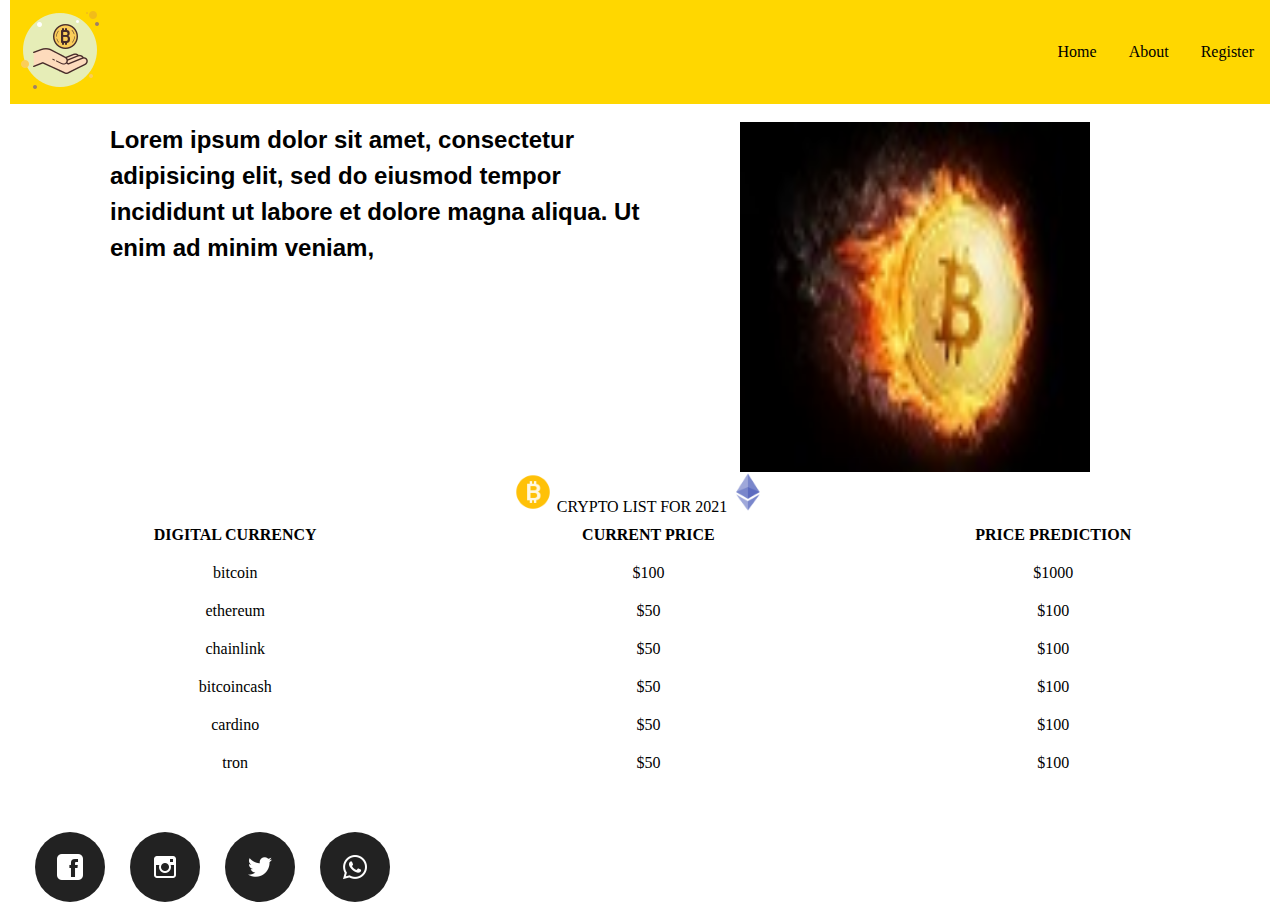
<file: index.html>
<!DOCTYPE html>
<html>
<head>
	<link rel="stylesheet" href="./index.css">
	<title>LANDING PAGE</title>
</head>
<body> 
<nav>
	<div class="logo">
		<div class="logopic">
			<img src="./assets/icons/logo.png">
		</div>
	</div>
	<div class="navcontent">
		<ul>
			<li><a href="#"> home </a></li>
			<li><a href="./about.html"> about </a></li>
			<li><a href="./register.html"> register </a></li>
		</ul>
	</div>
</nav><br>

<div class="mid">
<p id="o">Lorem ipsum dolor sit amet, consectetur adipisicing elit, sed do eiusmod
tempor incididunt ut labore et dolore magna aliqua. Ut enim ad minim veniam,</p>
<img src="./assets/photos/download.jpg" class="crimg" id="o">
</div>

<table style="width:100%">
  <caption><img src="./assets/icons/icons8_bitcoin_96px.png" class="capb"> CRYPTO LIST FOR 2021<img src="./assets/icons/icons8_ethereum_96px.png" class="capb"></caption>
  <tr>
    <th>DIGITAL CURRENCY</th>
    <th>CURRENT PRICE</th>
    <th>PRICE PREDICTION</th>
  </tr>
  <tr>
    <td>bitcoin</td>
    <td>$100</td>
    <td>$1000</td>
  </tr>
  <tr>
    <td>ethereum</td>
    <td>$50</td>
    <td>$100</td>
  </tr>
  <tr>
    <td>chainlink</td>
    <td>$50</td>
    <td>$100</td>
  </tr>
  <tr>
    <td>bitcoincash</td>
    <td>$50</td>
    <td>$100</td>
  </tr>
  <tr>
    <td>cardino</td>
    <td>$50</td>
    <td>$100</td>
  </tr>
  <tr>
    <td>tron</td>
    <td>$50</td>
    <td>$100</td>
  </tr>
</table>

<footer>
	<div>
		<ul class="footlink">
			<div><li><a href="#"><img src="./assets/icons/icons8_facebook_52px.png"></a></li></div>
			<div><li><a href="#"><img src="./assets/icons/icons8_instagram_old_64px.png"></a></li></div>
			<div><li><a href="#"><img src="./assets/icons/icons8_twitter_64px.png"></a></li></div>
			<div><li><a href="#"><img src="./assets/icons/icons8_whatsapp_64px.png"></a></li></div>
		</ul>
		
	</div>
</footer>

</body>
</html>
</file>
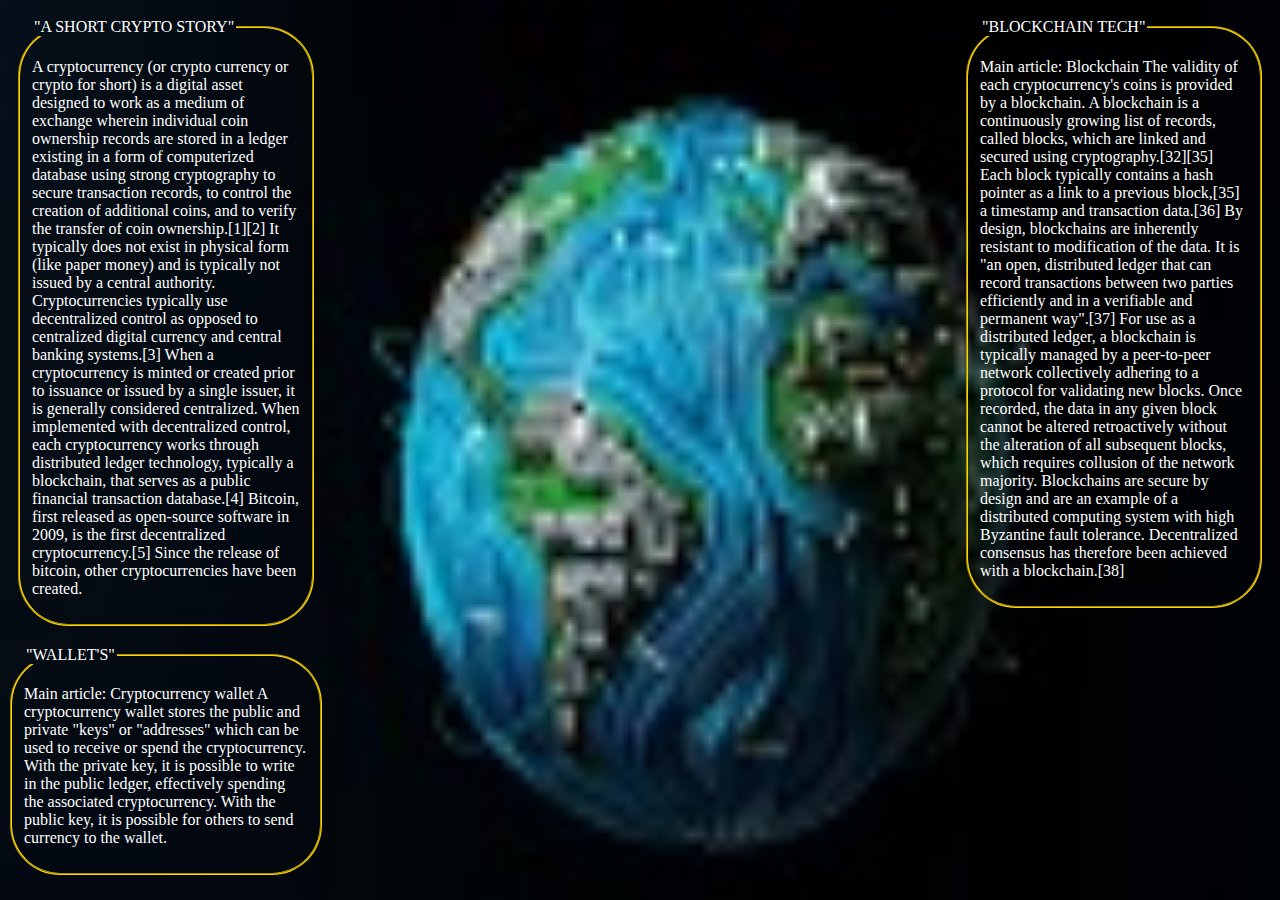
<file: about.html>
<!DOCTYPE html>
<html>
<head>
	<link rel="stylesheet" type="text/css" href="about.css">
	<title>ABOUT CRYPTO</title>
	
</head>
<body>
	<div><fieldset class="abtone">
		<legend>"A SHORT CRYPTO STORY"</legend>
		<P>A cryptocurrency (or crypto currency or crypto for short) is a digital asset designed to work as a medium of exchange wherein individual coin ownership records are stored in a ledger existing in a form of computerized database using strong cryptography to secure transaction records, to control the creation of additional coins, and to verify the transfer of coin ownership.[1][2] It typically does not exist in physical form (like paper money) and is typically not issued by a central authority. Cryptocurrencies typically use decentralized control as opposed to centralized digital currency and central banking systems.[3] When a cryptocurrency is minted or created prior to issuance or issued by a single issuer, it is generally considered centralized. When implemented with decentralized control, each cryptocurrency works through distributed ledger technology, typically a blockchain, that serves as a public financial transaction database.[4]

Bitcoin, first released as open-source software in 2009, is the first decentralized cryptocurrency.[5] Since the release of bitcoin, other cryptocurrencies have been created.</P>
	</fieldset></div>
	<div></div>
	<div></div>
<div><fieldset class="abtone">
		<legend>"BLOCKCHAIN TECH"</legend>
		<P>Main article: Blockchain
The validity of each cryptocurrency's coins is provided by a blockchain. A blockchain is a continuously growing list of records, called blocks, which are linked and secured using cryptography.[32][35] Each block typically contains a hash pointer as a link to a previous block,[35] a timestamp and transaction data.[36] By design, blockchains are inherently resistant to modification of the data. It is "an open, distributed ledger that can record transactions between two parties efficiently and in a verifiable and permanent way".[37] For use as a distributed ledger, a blockchain is typically managed by a peer-to-peer network collectively adhering to a protocol for validating new blocks. Once recorded, the data in any given block cannot be altered retroactively without the alteration of all subsequent blocks, which requires collusion of the network majority.

Blockchains are secure by design and are an example of a distributed computing system with high Byzantine fault tolerance. Decentralized consensus has therefore been achieved with a blockchain.[38]</P>
	</fieldset></div>
	<div><fieldset class="abttwo">
		<legend>"WALLET'S"</legend>
		<P>Main article: Cryptocurrency wallet
A cryptocurrency wallet stores the public and private "keys" or "addresses" which can be used to receive or spend the cryptocurrency. With the private key, it is possible to write in the public ledger, effectively spending the associated cryptocurrency. With the public key, it is possible for others to send currency to the wallet.</P>
	</fieldset></div>
	<div></div>
	<div></div>
	
</html>
</file>
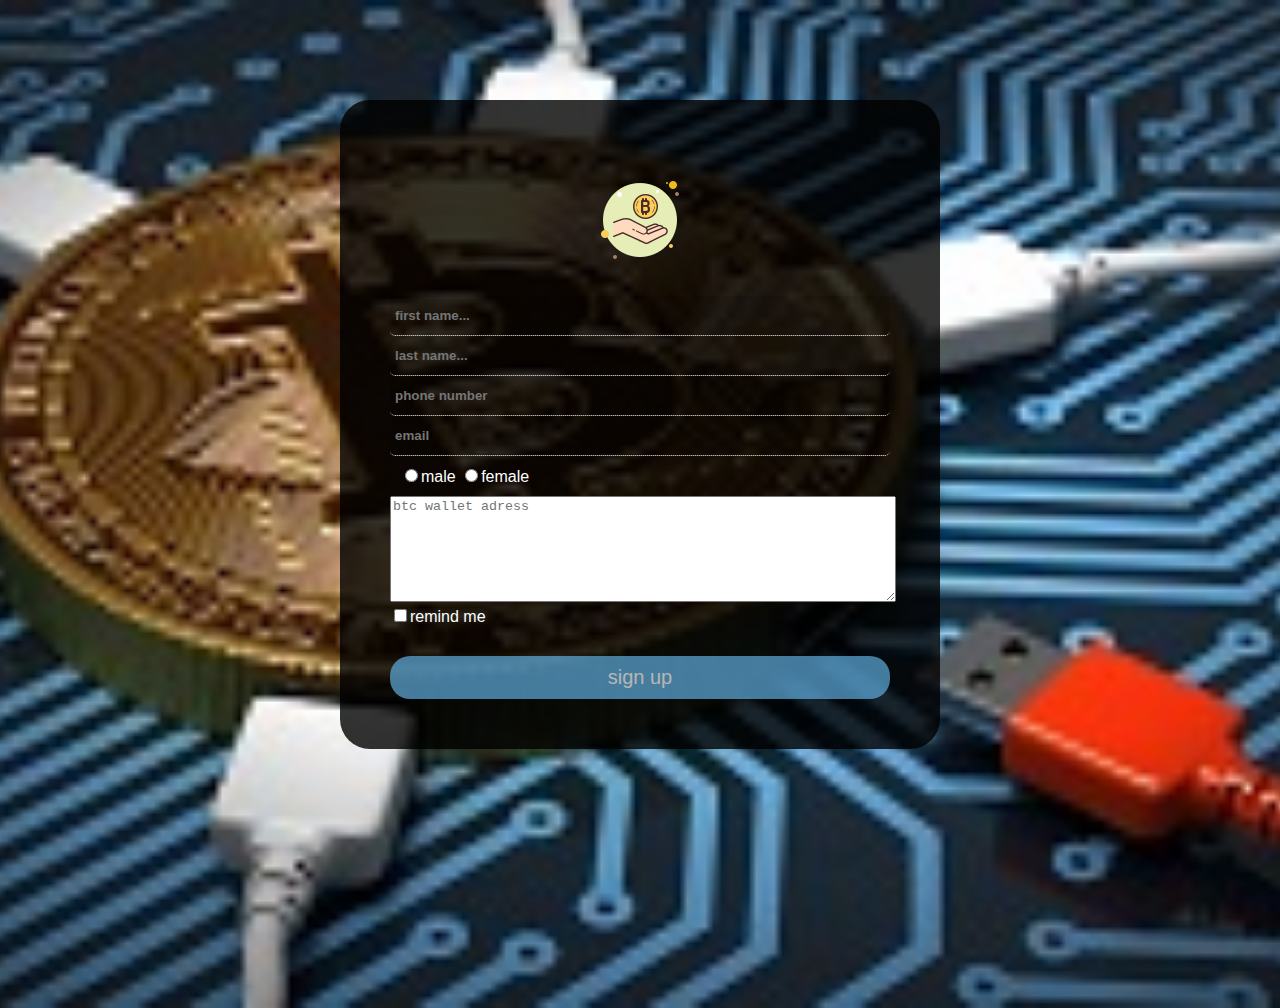
<file: register.html>
<!DOCTYPE html>
<html>
<head>
	<link rel="stylesheet" type="text/css" href="./register.css">
	<title>REGISTER</title>
</head>
<body>
	<div class="wrap">

		<h2><img src="assets/icons/logo.png"></h2>
		<form>
			<input type="text" name="" placeholder="first name..." required>
			<input type="text" name="" placeholder="last name..." required>
			<input type="digit" name="" placeholder="phone number" required>
			<input type="email" name="" placeholder="email" required>
			<div class="gender">
			<input type="radio" name="">male
			<input type="radio" name="">female
			</div>
			<textarea placeholder="btc wallet adress" class="btc"></textarea>
			<input type="checkbox" name="">remind me
			<input type="submit" name="" value="sign up">
		</form>
	</div>
</body>
</html>
</file>
<file: index.css>
*{
	margin: 0;
	padding: 0;
}
.crimg{
	height: 350px;
	width: 350px;
	margin-left: 100px
}
nav{
	background-color:  #FFD700;
	display: flex;
	justify-content: space-between;
	align-items: center;
}
.navcontent ul{
	margin: 0;
	padding: 0;
	display: flex;
	
	
}
.navcontent ul li{
	list-style: none;
	padding: 1rem;
	text-transform: capitalize;
}
.navcontent ul li a{
	color: black;
	text-decoration: none;
	font-weight: 10px;
	font-size:1rem;
	transform: scale(0.5);
}
.capb{
	height: 40px;
}
table, th, td {
    border-collapse: collapse;
}
th, td {
    padding: 10px;
    text-align: center;
}
caption{
	text-transform: capitalize;
}
.mid{
	display: grid;
	grid-template-columns: repeat(2, 1fr);
}
body{
	margin-left: 10px;
	margin-right: 10px;
}
.footlink{
	bottom: 40px;
	left: 100px;
	display: flex;
	float: left;
	margin-top: 50px;
	margin-bottom: 10px;
}
.footlink li{
list-style: none;
}
.footlink li a {
	display: inline-block;
	margin-left: 25px;
	background: #222;
	width: 70px;
	height: 70px;
	display: flex;
	justify-content: center;
	align-items: center;
	border-radius: 50%;
	transition: 0.2s;
}
.footlink li a :hover{
	border-radius: 50px;
	background:  #FFD700;
	transform: translate(-20px);
}
.footlink li a img{
	
	transform: scale(0.5);
}
p{
	justify-content: space-between;
	font-family: "Montserrat", sans-serif !important; 
	position: relative;
	max-width: 600px;
	font-size: 1.5rem;
	line-height: 1.5em;
	font-weight: 700;
	margin-left: 100px;
}
@media (max-width: 900px){
	.crimg{
	display: none;
}
.mid{
	display:flex;
	flex-direction: column;
	margin: 0;
	
}
p{
	font-family: "Montserrat", sans-serif !important; 
	position: relative;
	max-width: 600px;
	font-size: 1.5rem;
	line-height: 1.5em;
	font-weight: 700;

}
}
</file>
<file: about.css>
body{
	background-image: url(assets/photos/planet-5120x2880-earth-dark-5k-22714.jpg);
	background-repeat: no-repeat;
	background-size: 1400px 950px;
	color: white;
	display: grid;
	grid-template-columns: repeat(4, 1fr);
}
.abtone{
	margin: 10px;
}
.abttwo{
	margin-top: 10px;
}
fieldset{
	border-radius: 50px;
	border-color:  #FFD700;
}
</file>
<file: register.css>
body{
	background: url(assets/photos/bitcoin-8k-2b-7680x4320.jpg);
	background-size: cover;
	background-position: center;
	height:100vh;
	background-repeat: no-repeat;
	font-family: arial;
}
.wrap{
	max-width: 500px;
	border-radius: 30px;
	margin: auto;
	background: rgba(0,0,0,0.8);
	padding: 50px;
	color: #fff;
	margin-top: 100px;
}
h2{
	text-align: center;
}
input[type="text"],input[type="digit"],input[type="email"]{
	width: 100%;
	box-sizing: border-box;
	padding: 12px 5px;
	background: rgba(0,0,0,0.10);
	outline: none;
	border: none;
	border-bottom: 1px dotted #fff;
	color: #fff;
	border-radius: 5px;
	font-weight: bold;
}
input[type="submit"]{
	width: 100%;
	box-sizing: border-box;
	padding: 10px 0;
	margin-top: 30px;
	outline: none;
	border: none;
	background: #60adde;
	opacity: 0.7;
	border-radius: 20px;
	font-size: 20px;
	color: #fff;

}
input[type="submit"]:hover{
	background: #FFD700;
	opacity: 0.7;
}
.btc{
	max-width: 100%;
	max-height: 100px;
	min-width: 100%;
	min-height: 100px;
}
.gender{
	margin: 10px;
}
</file>
